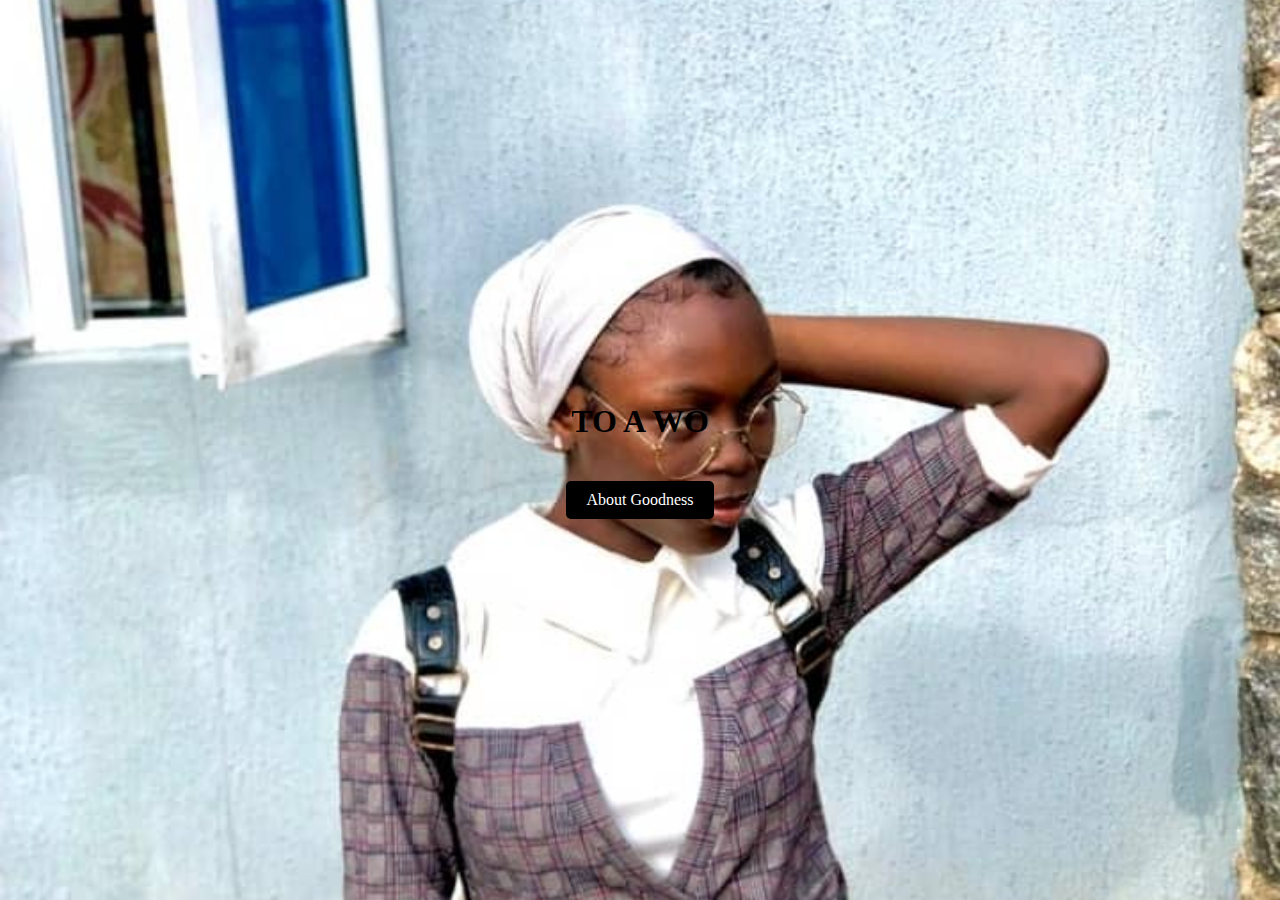
<file: index.html>
<!DOCTYPE html>
<html lang="en">
<head>
    <meta charset="UTF-8">
    <meta name="viewport" content="width=device-width, initial-scale=1.0">
    <title>Goodness Birthday Present</title>
    <link rel="stylesheet" href="styles.css">
</head>
<body>
    <header>
        <h1 id="greeting"></h1>
        <a href="about.html" class="button">About Goodness</a>
    </header>
    
    <script src="script.js"></script>
</body>
</html>
</file>
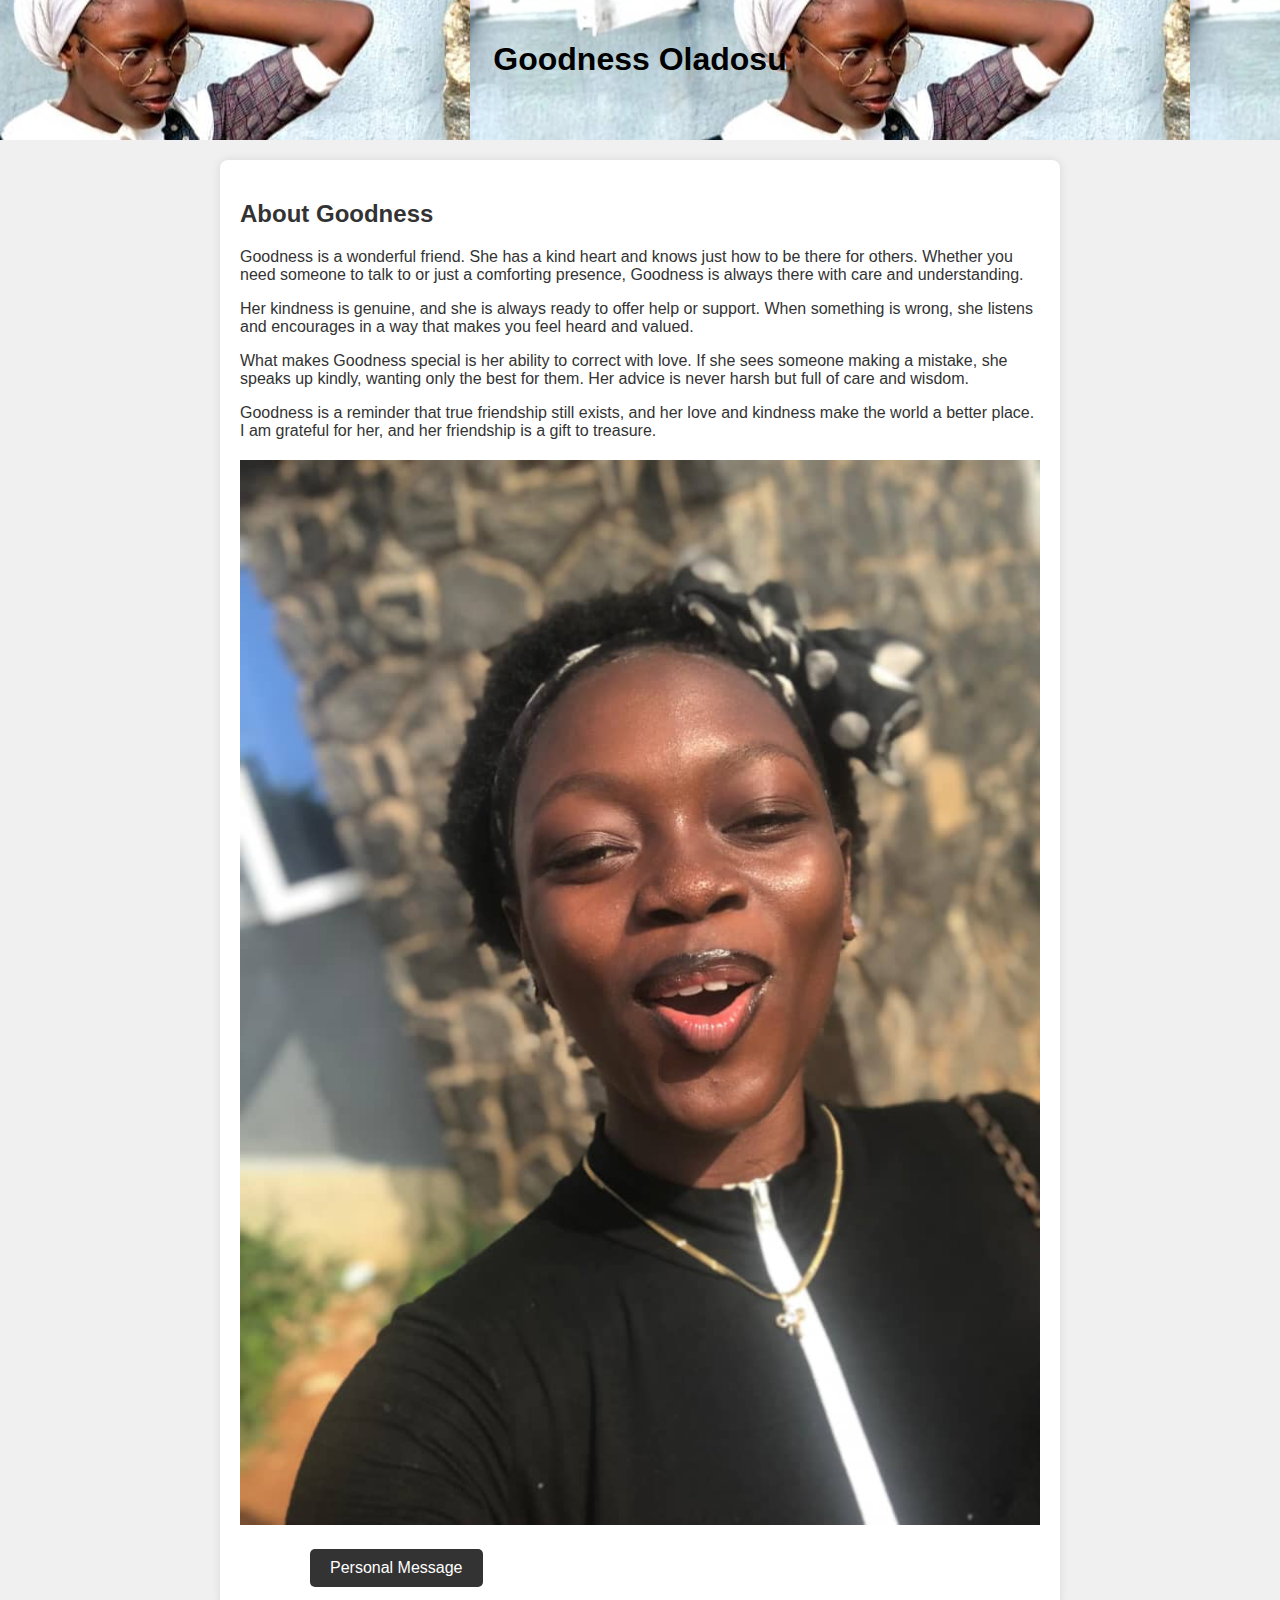
<file: about.html>
<!DOCTYPE html>
<html lang="en">
<head>
    <meta charset="UTF-8">
    <meta name="viewport" content="width=device-width, initial-scale=1.0">
    <title>Goodness Birthday Present</title>
    <link rel="stylesheet" href="about.css">
</head>
<body>
    <header>
        <h1>Goodness Oladosu</h1>
    </header>
    <div class="container">
        <h2>About Goodness</h2>
        <p>Goodness is a wonderful friend. She has a kind heart and knows just how to be there for others. Whether you need someone to talk to or just a comforting presence, Goodness is always there with care and understanding.</p>

        <p>Her kindness is genuine, and she is always ready to offer help or support. When something is wrong, she listens and encourages in a way that makes you feel heard and valued.</p>

        <p>What makes Goodness special is her ability to correct with love. If she sees someone making a mistake, she speaks up kindly, wanting only the best for them. Her advice is never harsh but full of care and wisdom.</p>

        <p>Goodness is a reminder that true friendship still exists, and her love and kindness make the world a better place. I am grateful for her, and her friendship is a gift to treasure.</p>

        
        <div class="slideshow-container">
            <div class="mySlides fade">
                <img src="images/Goodness2.jpeg" style="width:100%">
            </div>
            <div class="mySlides fade">
                <img src="images/Goodness3.jpeg" style="width:100%">
            </div>
            <div class="mySlides fade">
                <img src="images/Goodness4.jpeg" style="width:100%">
            </div>
            <div class="mySlides fade">
                <img src="images/Goodness5.jpeg" style="width:100%">
            </div>
            <div class="mySlides fade">
                <img src="images/Goodness6.jpeg" style="width:100%">
            </div>
            <!-- <div class="mySlides fade">
                <img src="images/Emem8.jpg" style="width:100%">
            </div>
            <div class="mySlides fade">
                <img src="images/Emem9.jpg" style="width:100%">
            </div>
            <div class="mySlides fade">
                <img src="images/Emem10.jpg" style="width:100%">
            </div> -->
            <!-- Add more images as needed -->
        </div>

        <a href="personal_message.html" class="button">Personal Message</a>
    </div>

    <script src="about.js"></script>
</body>
</html>
</file>
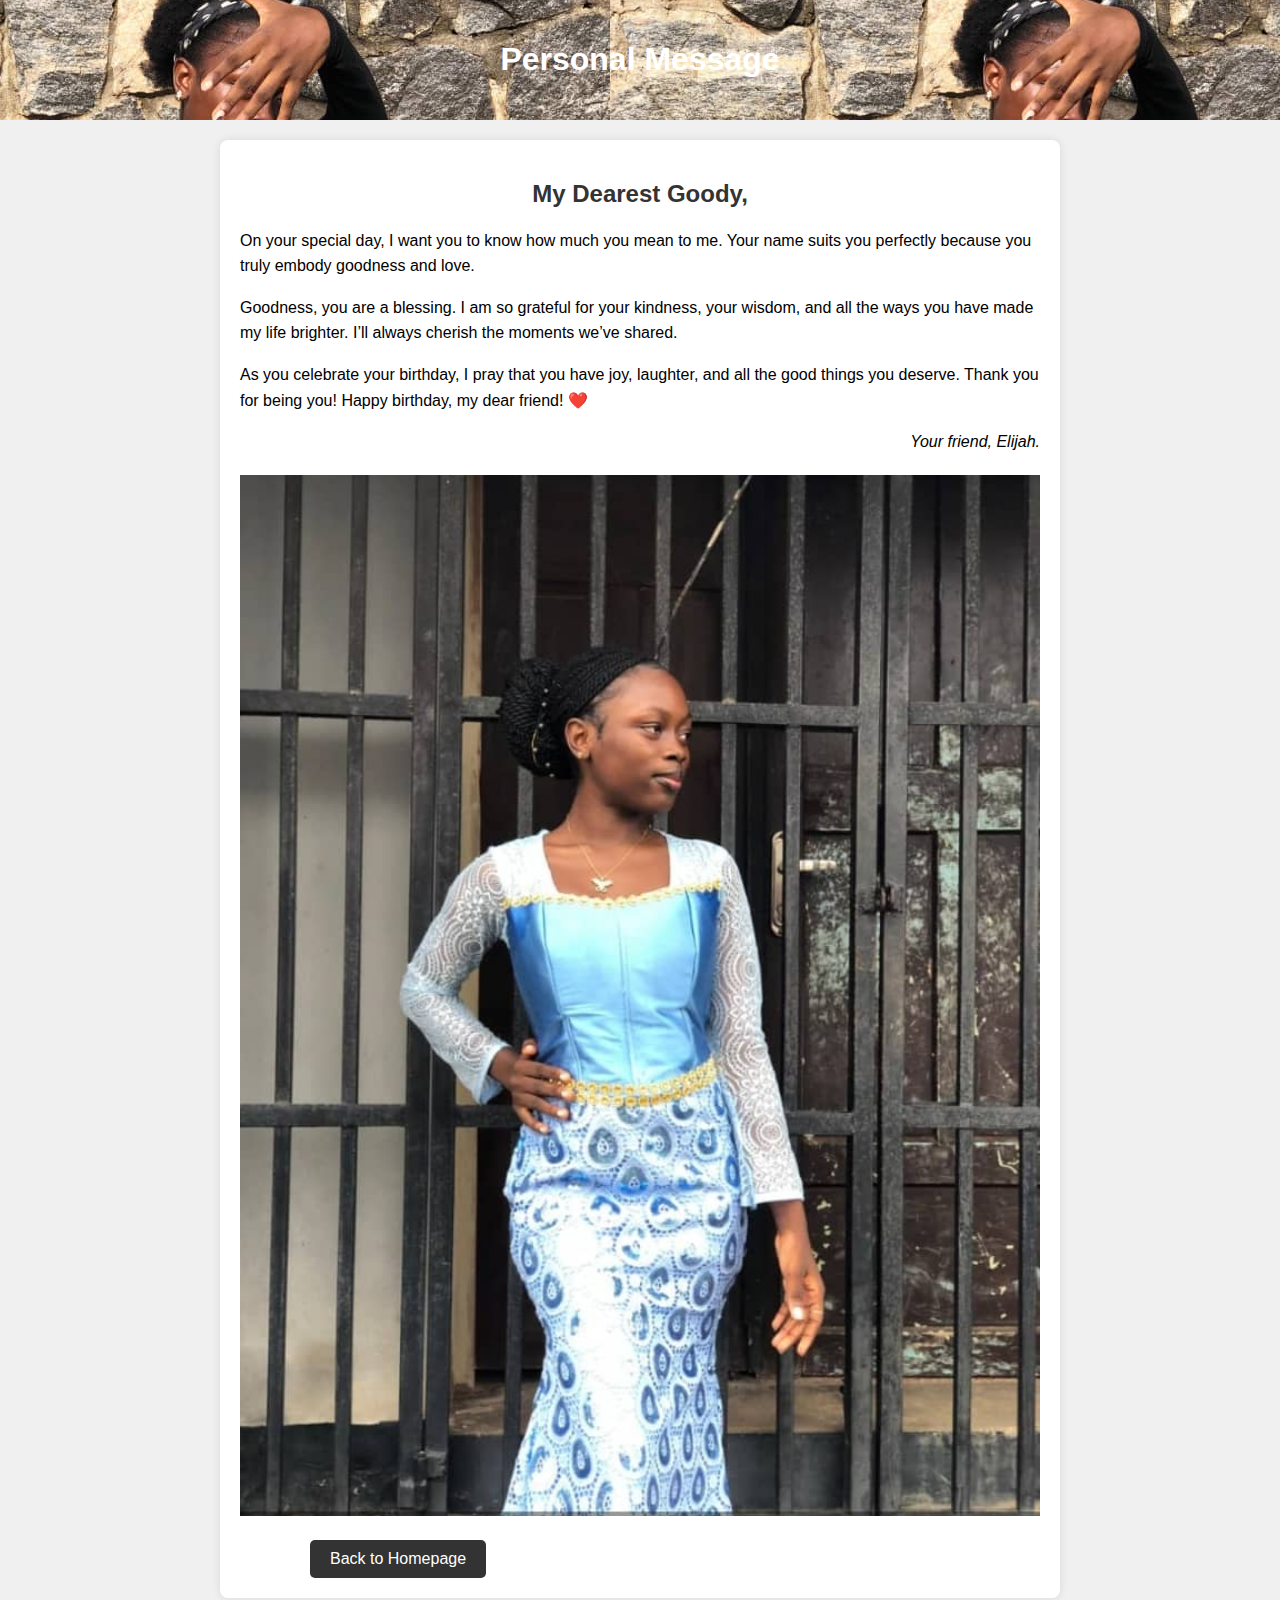
<file: personal_message.html>
<!DOCTYPE html>
<html lang="en">
<head>
    <meta charset="UTF-8">
    <meta name="viewport" content="width=device-width, initial-scale=1.0">
    <title>Goodness Birthday Present</title>
    <link rel="stylesheet" href="personal_message.css">
</head>
<body>
    <header>
        <h1>Personal Message</h1>
    </header>

    <section class="personal-message">
        <h2>My Dearest Goody,</h2>
        <p>On your special day, I want you to know how much you mean to me. Your name suits you perfectly because you truly embody goodness and love.</p>

        <p>Goodness, you are a blessing. I am so grateful for your kindness, your wisdom, and all the ways you have made my life brighter. I’ll always cherish the moments we’ve shared.</p>

        <p>As you celebrate your birthday, I pray that you have joy, laughter, and all the good things you deserve. Thank you for being you! Happy birthday, my dear friend! ❤️</p>

        
        <P class="author">Your friend, Elijah.</P>

        <div class="slideshow-container">
            <div class="mySlides fade">
                <img src="images/Goodness5.jpeg" style="width:100%">
        </div>

        <a href="index.html" class="button">Back to Homepage</a>
    </section>
</body>
</html>
</file>
<file: styles.css>
body {
    margin: 0;
    padding: 0;
    background-image: url('images/Goodness.jpeg'); /* Change to the URL/path of Emem's image */
    background-size: cover;
    background-position: center;
    background-repeat: no-repeat;
    height: 100vh;
    display: flex;
    justify-content: center;
    align-items: center;
    text-align: center;
}

header {
    color: #000000;
}

.button {
    display: inline-block;
    background-color: #000000;
    color: #fff;
    padding: 10px 20px;
    text-decoration: none;
    border-radius: 5px;
    margin-top: 20px;
    transition: background-color 0.3s ease;
}

.button:hover {
    background-color: #555;
}
</file>
<file: about.css>
body {
    font-family: Arial, sans-serif;
    margin: 0;
    padding: 0;
    background-color: #f0f0f0;
    color: #333;
}

header {
    /* background-color: black; */
    background-image: url(images/Goodness.jpeg);
    background-position: -250px;
    height: 100px;
    color: #000000;
    padding: 20px;
    text-align: center;
}

.container {
    max-width: 800px;
    margin: 20px auto;
    padding: 20px;
    background-color: #fff;
    border-radius: 8px;
    box-shadow: 0 0 10px rgba(0, 0, 0, 0.1);
}

.slideshow-container {
    position: relative;
    max-width: 100%;
    overflow: hidden;
    margin-top: 20px;
}

.mySlides {
    display: none;
    animation: shimmer 1s infinite linear;
}

@keyframes shimmer {
    0% {
        background-position: -1000px 0;
    }
    100% {
        background-position: 1000px 0;
    }
}

.fade {
    animation: fade 2s infinite;
}

@keyframes fade {
    0% {
        opacity: 0;
    }
    50% {
        opacity: 1;
    }
    100% {
        opacity: 0;
    }
}

.button {
    display: inline-block;
    background-color: #333;
    color: #fff;
    padding: 10px 20px;
    text-decoration: none;
    border-radius: 5px;
    margin-top: 20px;
    transition: background-color 0.3s ease;
    margin-left: 70px;
}

.button:hover {
    background-color: #555;
}
</file>
<file: personal_message.css>
body {
    margin: 0;
    padding: 0;
    font-family: Arial, sans-serif;
    background-color: #f0f0f0;
}

header {
    background-color: #000000;
    background-image: url(images/Goodness4.jpeg);
    background-position: -200px;
    background-position-y: -500px;
    color: #ffffff;
    padding: 20px;
    text-align: center;
}

.button {
    display: inline-block;
    background-color: #333;
    color: #fff;
    padding: 10px 20px;
    text-decoration: none;
    border-radius: 5px;
    margin-top: 20px;
    margin-left: 70px;
    transition: background-color 0.3s ease;
}

.button:hover {
    background-color: #555;
}

.personal-message {
    max-width: 800px;
    margin: 20px auto;
    padding: 20px;
    background-color: #fff;
    border-radius: 8px;
    box-shadow: 0 0 10px rgba(0, 0, 0, 0.1);
}

.personal-message h2 {
    color: #333;
    text-align: center;
}

.personal-message p {
    line-height: 1.6;
    margin-bottom: 15px;
}

.personal-message p:last-child {
    margin-bottom: 0;
    text-align: right;
}

.slideshow-container {
    position: relative;
    max-width: 100%;
    overflow: hidden;
    margin-top: 20px;
}

.author {
    font-style: italic;
    text-align: right;
}
</file>
